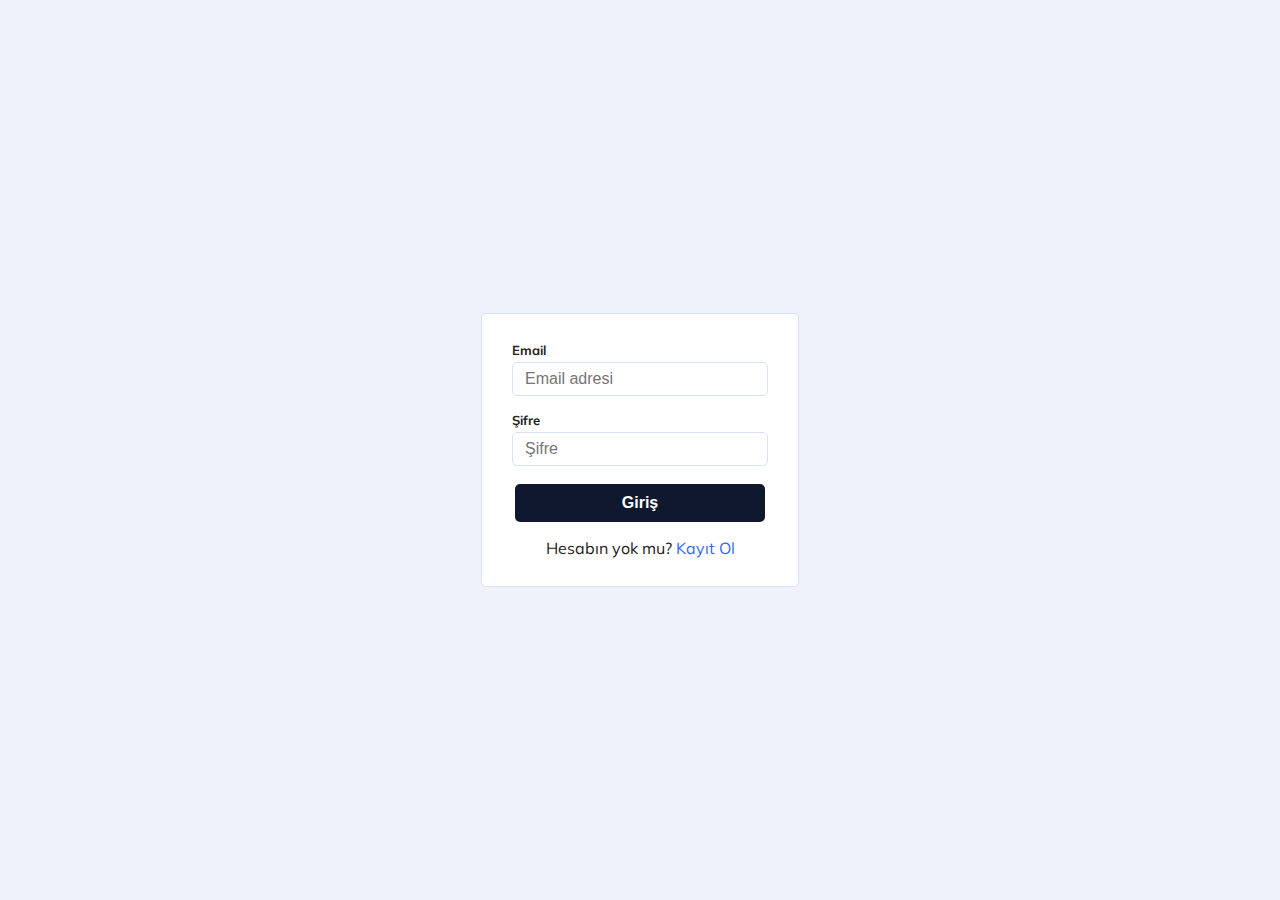
<file: WebAPI/wwwroot/index.html>
<!DOCTYPE html>
<html lang="tr">

<head>
    <meta charset="UTF-8">
    <meta http-equiv="X-UA-Compatible" content="IE=edge">
    <meta name="viewport" content="width=device-width, initial-scale=1.0">
    <link rel="stylesheet" href="style/style.css">
    <script src="js/jquery-3.6.0.min.js"></script>
    <script src="js/config.js"></script>
    <script src="js/index.js"></script>
    <title>Ana Sayfa</title>
</head>

<body>
    <div id="loading" class="loading">
        <img src="./img/loading.svg" alt="">
    </div>
    <div class="container noselect">
        <div class="left">
            <div class="search">
                <input id="query" type="text" placeholder="Ara...">
                <a href="#" id="search"></a>
            </div>
            <div id="results" class="result">

            </div>
        </div>
        <div id="posts" class="right">
            <div class="topmenu">

                <input onchange="submitForm();" type="file" id="upload" accept="image/*">

                <a onclick="add();" id="add" class="add"></a>
                <a onclick="logout();" id="logout" class="logout"></a>
            </div>


        </div>
    </div>

</body>

</html>
</file>
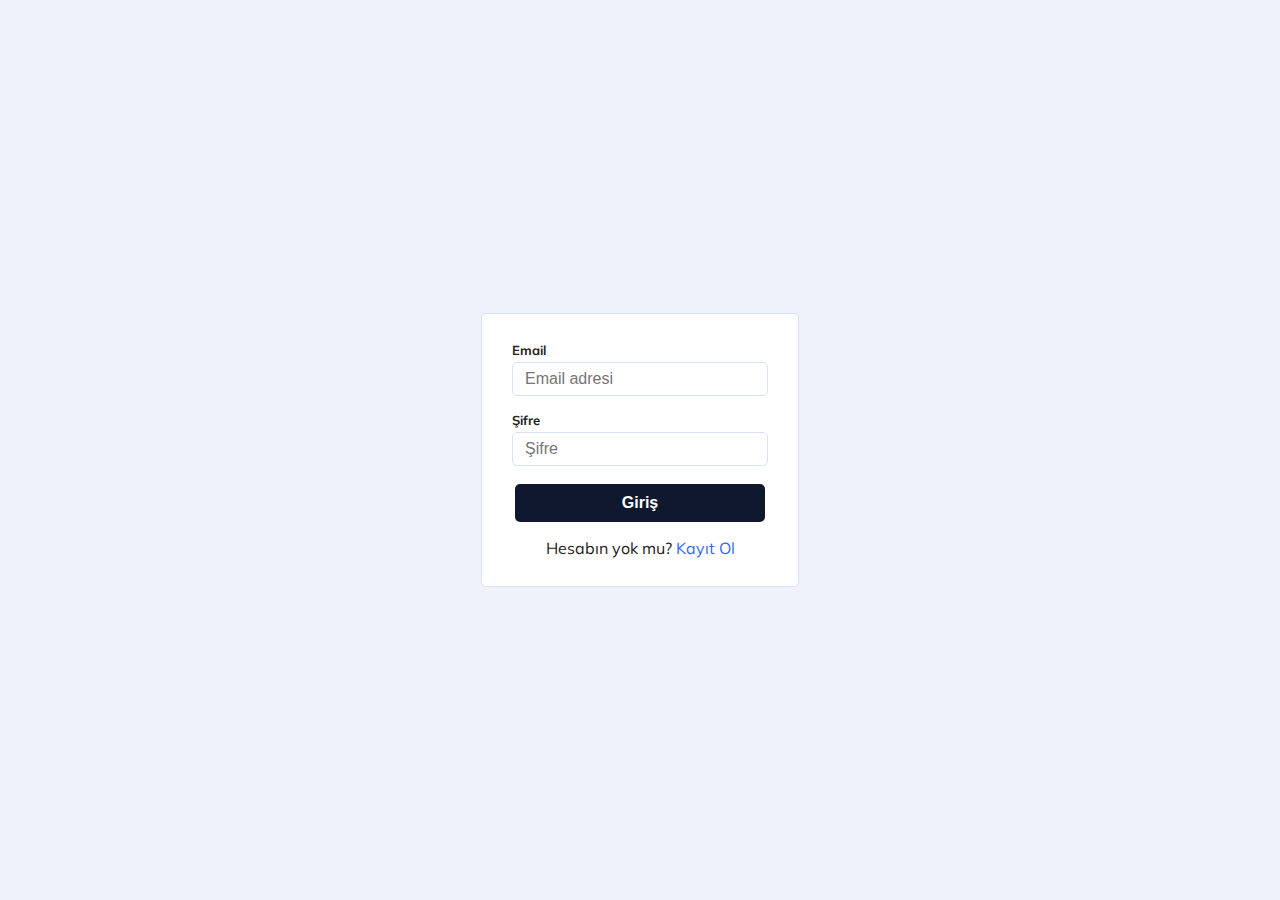
<file: WebAPI/wwwroot/login.html>
<!DOCTYPE html>
<html lang="tr">
<head>
    <meta charset="UTF-8">
    <meta http-equiv="X-UA-Compatible" content="IE=edge">
    <meta name="viewport" content="width=device-width, initial-scale=1.0">
    <link rel="stylesheet" href="style/style.css">
    <script src="js/jquery-3.6.0.min.js"></script>
    <script src="js/config.js"></script>
    <script src="js/login.js"></script>
    <title>Giriş</title>
</head>
<body>
    <div class="login noselect">
        <div class="input">
            <span class="label">Email</span>
            <input id="email" type="text" placeholder="Email adresi">
        </div>
        <div class="input">
            <span class="label">Şifre</span>
            <input id="pass" type="password" placeholder="Şifre">
        </div>
        <div class="input">
            <button id="loginBtn" class="login-btn">Giriş</button>
        </div>
        <div class="input">
            <span class="link">Hesabın yok mu? <a href="register.html">Kayıt Ol</a></span>
        </div>
    </div>
</body>
</html>
</file>
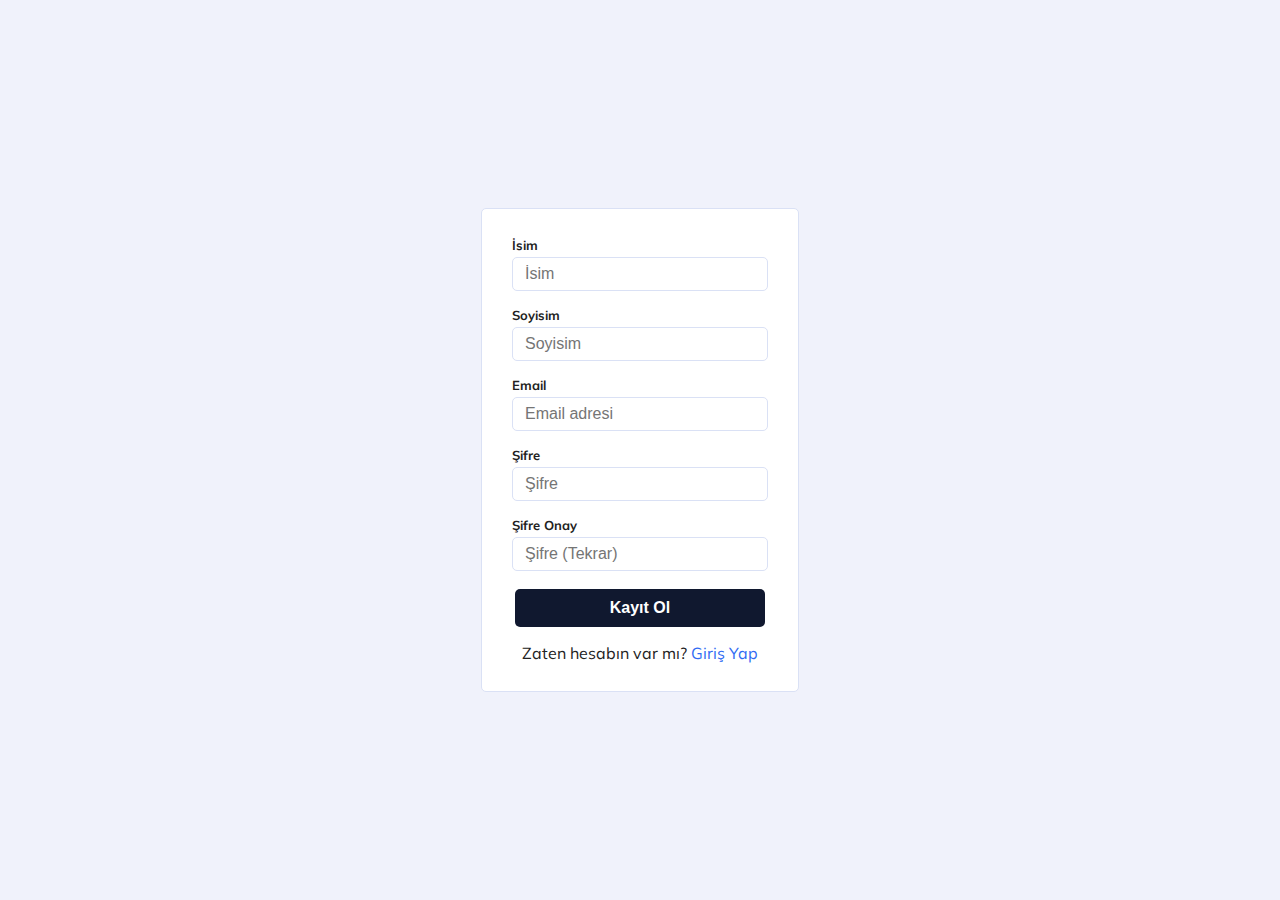
<file: WebAPI/wwwroot/register.html>
<!DOCTYPE html>
<html lang="tr">
<head>
    <meta charset="UTF-8">
    <meta http-equiv="X-UA-Compatible" content="IE=edge">
    <meta name="viewport" content="width=device-width, initial-scale=1.0">
    <link rel="stylesheet" href="style/style.css">
    <script src="js/jquery-3.6.0.min.js"></script>
    <script src="js/config.js"></script>
    <script src="js/register.js"></script>
    <title>Kayıt Ol</title>
</head>
<body>
    <div class="login noselect">
        <div class="input">
            <span class="label">İsim</span>
            <input id="name" type="text" placeholder="İsim">
        </div>
        <div class="input">
            <span class="label">Soyisim</span>
            <input id="lastname" type="text" placeholder="Soyisim">
        </div>
        <div class="input">
            <span class="label">Email</span>
            <input id="mail" type="text" placeholder="Email adresi">
        </div>
        <div class="input">
            <span class="label">Şifre</span>
            <input id="pass" type="password" placeholder="Şifre">
        </div>
        <div class="input">
            <span class="label">Şifre Onay</span>
            <input id="passCorrection" type="password" placeholder="Şifre (Tekrar)">
        </div>
        <div class="input">
            <button id="registerBtn" class="login-btn">Kayıt Ol</button>
        </div>
        <div class="input">
            <span class="link">Zaten hesabın var mı? <a href="login.html">Giriş Yap</a></span>
        </div>
    </div>
</body>
</html>
</file>
<file: WebAPI/wwwroot/style/style.css>
@import url("./reset.css");
@import url("https://fonts.googleapis.com/css2?family=Mulish:wght@400;700&display=swap");
* {
  /* width */
  /* Track */
  /* Handle */
  /* Handle on hover */
}

* ::-webkit-scrollbar {
  width: 3px;
}

* ::-webkit-scrollbar-track {
  background: #f1f1f1;
}

* ::-webkit-scrollbar-thumb {
  background: #888;
}

* ::-webkit-scrollbar-thumb:hover {
  background: #555;
}

html {
  height: 100%;
  font-family: 'Mulish', sans-serif;
  background-color: #F0F2FB;
}

body {
  display: -webkit-box;
  display: -ms-flexbox;
  display: flex;
  -webkit-box-orient: vertical;
  -webkit-box-direction: normal;
      -ms-flex-direction: column;
          flex-direction: column;
  width: 100%;
  height: 100%;
}

.noselect {
  -webkit-user-select: none;
  /* Safari */
  -moz-user-select: none;
  /* Firefox */
  -ms-user-select: none;
  /* IE10+/Edge */
  user-select: none;
  /* Standard */
}

.login {
  background-color: #FFFFFF;
  margin: auto;
  display: -webkit-box;
  display: -ms-flexbox;
  display: flex;
  -webkit-box-orient: vertical;
  -webkit-box-direction: normal;
      -ms-flex-direction: column;
          flex-direction: column;
  border: #DAE1F5 1px solid;
  border-radius: 5px;
  padding: 30px;
}

.login .input {
  position: relative;
  display: -webkit-box;
  display: -ms-flexbox;
  display: flex;
}

.login .input .label {
  position: absolute;
  top: 0;
  left: 0;
  font-weight: bold;
  font-size: 13px;
}

.login .input input {
  border: #DAE1F5 1px solid;
  border-radius: 5px;
  min-width: 250px;
  min-height: 30px;
  margin: 18px auto;
  text-indent: 10px;
}

.login .input .login-btn {
  border: #DAE1F5 1px solid;
  border-radius: 5px;
  background-color: #10182F;
  color: #FFFFFF;
  border: none;
  padding: 10px 0;
  min-width: 250px;
  margin: 0px auto 18px auto;
  font-weight: bold;
  font-size: 16px;
}

.login .input .login-btn:hover {
  background-color: #1d2b55;
}

.login .input .link {
  margin: 0 auto;
}

.login .input .link a {
  text-decoration: none;
  color: #306BF3;
}

.container {
  background-color: #FFFFFF;
  margin: auto;
  display: -webkit-box;
  display: -ms-flexbox;
  display: flex;
  -webkit-box-orient: horizontal;
  -webkit-box-direction: normal;
      -ms-flex-direction: row;
          flex-direction: row;
  border: #DAE1F5 1px solid;
  border-radius: 5px;
  width: 700px;
  height: 90%;
  padding: 10px 8px;
}

.container .left {
  margin-left: auto;
  border-right: #DAE1F5 1px solid;
  height: 100%;
  width: 30%;
  min-width: 200px;
  padding-right: 10px;
  overflow: hidden;
}

.container .left .search {
  display: -webkit-box;
  display: -ms-flexbox;
  display: flex;
  -webkit-box-align: center;
      -ms-flex-align: center;
          align-items: center;
  border: #DAE1F5 1px solid;
  border-radius: 5px;
}

.container .left .search input {
  border: none;
  max-width: 80%;
  min-height: 30px;
  text-indent: 10px;
}

.container .left .search #search {
  display: -webkit-box;
  display: -ms-flexbox;
  display: flex;
  width: 20px;
  height: 20px;
  background-image: url("../img/search.svg");
  background-size: cover;
  margin-left: 4px;
}

.container .left .result {
  display: -webkit-box;
  display: -ms-flexbox;
  display: flex;
  -webkit-box-orient: vertical;
  -webkit-box-direction: normal;
      -ms-flex-direction: column;
          flex-direction: column;
  overflow-y: scroll;
  margin-top: 10px;
  max-height: 90%;
  border-radius: 5px;
}

.container .left .result .user {
  margin-top: 10px;
}

.container .left .result .user .pp {
  width: 50px;
  height: 50px;
  border-radius: 50%;
}

.container .right {
  position: relative;
  display: -webkit-box;
  display: -ms-flexbox;
  display: flex;
  -webkit-box-orient: vertical;
  -webkit-box-direction: normal;
      -ms-flex-direction: column;
          flex-direction: column;
  margin-right: auto;
  width: 100%;
  padding: 0px 8px;
  overflow-y: scroll;
}

.container .right .post {
  margin-top: 15px;
  margin-left: 15px;
  margin-right: auto;
  display: -webkit-box;
  display: -ms-flexbox;
  display: flex;
  -webkit-box-orient: vertical;
  -webkit-box-direction: normal;
      -ms-flex-direction: column;
          flex-direction: column;
}

.container .right .post .info {
  display: -webkit-box;
  display: -ms-flexbox;
  display: flex;
  -webkit-box-align: center;
      -ms-flex-align: center;
          align-items: center;
}

.container .right .post .info .pp {
  max-width: 50px;
  height: 50px;
  border-radius: 50%;
}

.container .right .post .info .name {
  margin-left: 5px;
}

.container .right .post .content {
  margin-top: 5px;
  display: -webkit-box;
  display: -ms-flexbox;
  display: flex;
  width: 100%;
}

.container .right .post .content img {
  max-height: 300px;
  width: 100%;
  max-width: 550px;
  border-radius: 5px;
  margin: auto;
}

.container .right .topmenu {
  position: -webkit-sticky;
  position: sticky;
  top: 0;
  right: 0;
  padding: 10px;
  display: -webkit-box;
  display: -ms-flexbox;
  display: flex;
  background-color: #FFFFFF;
}

.container .right .topmenu a {
  margin-left: 10px;
  cursor: pointer;
}

.container .right .topmenu .logout {
  display: -webkit-box;
  display: -ms-flexbox;
  display: flex;
  width: 20px;
  height: 20px;
  background-image: url("../img/power.svg");
  background-size: cover;
}

.container .right .topmenu .add {
  display: -webkit-box;
  display: -ms-flexbox;
  display: flex;
  width: 20px;
  height: 20px;
  background-image: url("../img/plus.svg");
  background-size: cover;
  margin-left: auto !important;
}

.container .right .topmenu #upload {
  width: 0.1px;
  height: 0.1px;
  opacity: 0;
  overflow: hidden;
  position: absolute;
  z-index: -1;
}

.loading {
  background-color: rgba(0, 0, 0, 0.8);
  position: absolute;
  top: 0;
  left: 0;
  width: 100%;
  height: 100%;
  z-index: 9999;
  display: -webkit-box;
  display: -ms-flexbox;
  display: flex;
  -webkit-box-align: center;
      -ms-flex-align: center;
          align-items: center;
  -webkit-box-pack: center;
      -ms-flex-pack: center;
          justify-content: center;
}
/*# sourceMappingURL=style.css.map */
</file>
